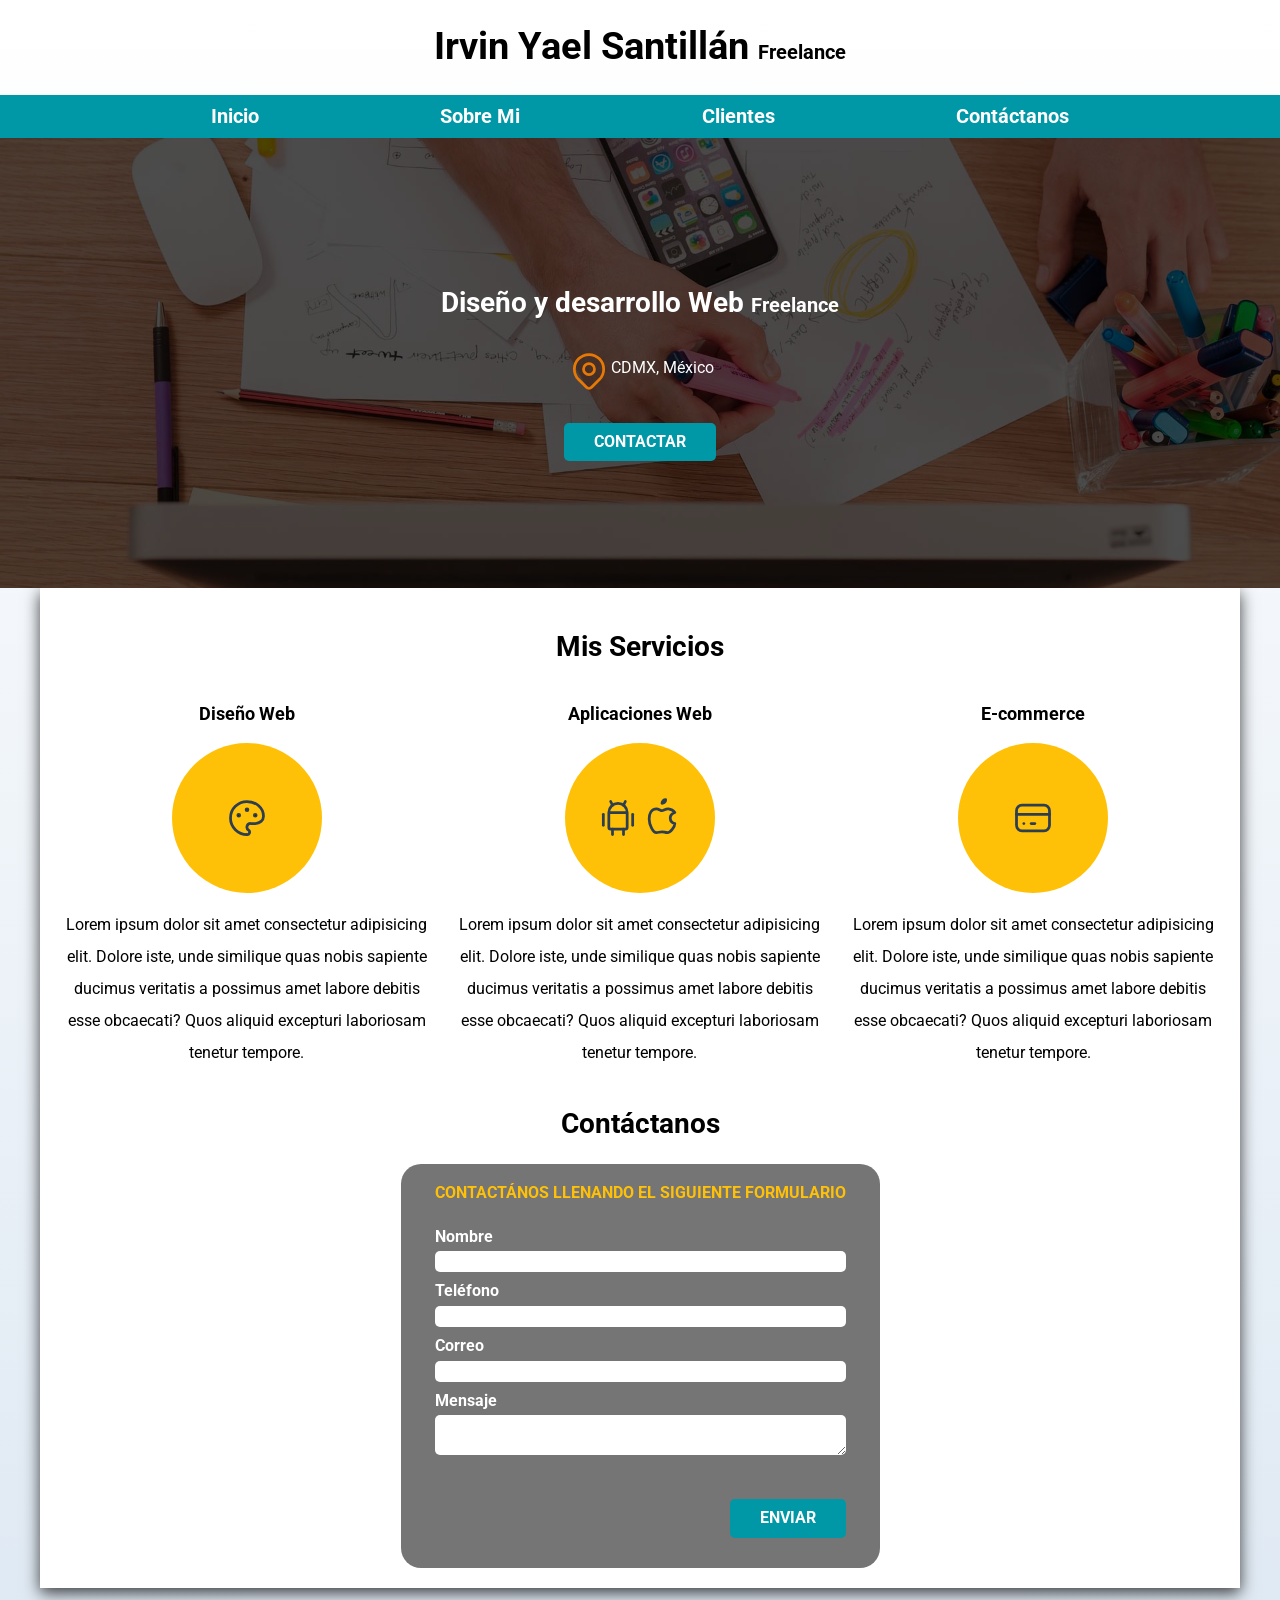
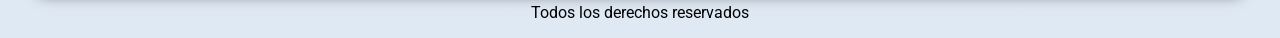
<file: index.html>
<!DOCTYPE html>
<html lang="en">
<head>
    <meta charset="UTF-8">
    <meta http-equiv="X-UA-Compatible" content="IE=edge">
    <meta name="viewport" content="width=device-width, initial-scale=1.0">
    <link href="./css/normalize.css" rel="stylesheet">
    <link href="./css/style.css" rel="stylesheet">
    <title>Diseñador Freelance</title>
</head>
<body>
    <header>
        <h1>Irvin Yael Santillán <span>Freelance</span></h1>
    </header>
    <div class="nav-background">
        <nav class="container"> 
            <a href="./index.html">Inicio</a>
            <a href="#">Sobre Mi</a>
            <a href="#">Clientes</a>
            <a href="#">Contáctanos</a>
        </nav>
    </div>

    <section class="hero">
        <div class="container-hero">
            <h2>Diseño y desarrollo Web <span>Freelance</span></h2>
            <div class="ubicacion">
                <svg xmlns="http://www.w3.org/2000/svg" class="icon icon-tabler icon-tabler-map-pin" width="44" height="44" viewBox="0 0 24 24" stroke-width="1.5" stroke="#E67906" fill="none" stroke-linecap="round" stroke-linejoin="round">
                    <path stroke="none" d="M0 0h24v24H0z" fill="none"/>
                    <circle cx="12" cy="11" r="3" />
                    <path d="M17.657 16.657l-4.243 4.243a2 2 0 0 1 -2.827 0l-4.244 -4.243a8 8 0 1 1 11.314 0z" />
                </svg>
                <p>CDMX, México</p>
            </div>  
            <a class="button" href="#">Contactar</a>
        </div>
        
    </section>

    <main class="container_services shadow">
        <h2>Mis Servicios</h2>
        <div class="services">
            <section class="service">
                <h3>Diseño Web</h3>
                <div class="iconos">
                    <svg xmlns="http://www.w3.org/2000/svg" class="icon icon-tabler icon-tabler-palette" width="44" height="44" viewBox="0 0 24 24" stroke-width="1.5" stroke="#2c3e50" fill="none" stroke-linecap="round" stroke-linejoin="round">
                        <path stroke="none" d="M0 0h24v24H0z" fill="none"/>
                        <path d="M12 21a9 9 0 1 1 0 -18a9 8 0 0 1 9 8a4.5 4 0 0 1 -4.5 4h-2.5a2 2 0 0 0 -1 3.75a1.3 1.3 0 0 1 -1 2.25" />
                        <circle cx="7.5" cy="10.5" r=".5" fill="currentColor" />
                        <circle cx="12" cy="7.5" r=".5" fill="currentColor" />
                        <circle cx="16.5" cy="10.5" r=".5" fill="currentColor" />
                    </svg>
                </div>
                <p>Lorem ipsum dolor sit amet consectetur adipisicing elit.
                   Dolore iste, unde similique quas nobis sapiente ducimus veritatis
                   a possimus amet labore debitis esse obcaecati?
                   Quos aliquid excepturi laboriosam tenetur tempore.</p>
            </section>
    
            <section class="service">
                <h3>Aplicaciones Web</h3>
                <div class="iconos">
                    <svg xmlns="http://www.w3.org/2000/svg" class="icon icon-tabler icon-tabler-brand-android" width="44" height="44" viewBox="0 0 24 24" stroke-width="1.5" stroke="#2c3e50" fill="none" stroke-linecap="round" stroke-linejoin="round">
                        <path stroke="none" d="M0 0h24v24H0z" fill="none"/>
                        <line x1="4" y1="10" x2="4" y2="16" />
                        <line x1="20" y1="10" x2="20" y2="16" />
                        <path d="M7 9h10v8a1 1 0 0 1 -1 1h-8a1 1 0 0 1 -1 -1v-8a5 5 0 0 1 10 0" />
                        <line x1="8" y1="3" x2="9" y2="5" />
                        <line x1="16" y1="3" x2="15" y2="5" />
                        <line x1="9" y1="18" x2="9" y2="21" />
                        <line x1="15" y1="18" x2="15" y2="21" />
                    </svg>  
                    <svg xmlns="http://www.w3.org/2000/svg" class="icon icon-tabler icon-tabler-brand-apple" width="44" height="44" viewBox="0 0 24 24" stroke-width="1.5" stroke="#2c3e50" fill="none" stroke-linecap="round" stroke-linejoin="round">
                        <path stroke="none" d="M0 0h24v24H0z" fill="none"/>
                        <path d="M9 7c-3 0 -4 3 -4 5.5c0 3 2 7.5 4 7.5c1.088 -.046 1.679 -.5 3 -.5c1.312 0 1.5 .5 3 .5s4 -3 4 -5c-.028 -.01 -2.472 -.403 -2.5 -3c-.019 -2.17 2.416 -2.954 2.5 -3c-1.023 -1.492 -2.951 -1.963 -3.5 -2c-1.433 -.111 -2.83 1 -3.5 1c-.68 0 -1.9 -1 -3 -1z" />
                        <path d="M12 4a2 2 0 0 0 2 -2a2 2 0 0 0 -2 2" />
                    </svg>  
                </div>
                <p>Lorem ipsum dolor sit amet consectetur adipisicing elit.
                    Dolore iste, unde similique quas nobis sapiente ducimus veritatis
                    a possimus amet labore debitis esse obcaecati?  
                    Quos aliquid excepturi laboriosam tenetur tempore.</p> 
            </section>
    
            <section class="service">
                <h3>E-commerce</h3>
                <div class="iconos">
                    <svg xmlns="http://www.w3.org/2000/svg" class="icon icon-tabler icon-tabler-credit-card" width="44" height="44" viewBox="0 0 24 24" stroke-width="1.5" stroke="#2c3e50" fill="none" stroke-linecap="round" stroke-linejoin="round">
                        <path stroke="none" d="M0 0h24v24H0z" fill="none"/>
                        <rect x="3" y="5" width="18" height="14" rx="3" />
                        <line x1="3" y1="10" x2="21" y2="10" />
                        <line x1="7" y1="15" x2="7.01" y2="15" />
                        <line x1="11" y1="15" x2="13" y2="15" />
                      </svg>
                </div>
                <p>Lorem ipsum dolor sit amet consectetur adipisicing elit.    
                   Dolore iste, unde similique quas nobis sapiente ducimus veritatis     
                   a possimus amet labore debitis esse obcaecati?       
                   Quos aliquid excepturi laboriosam tenetur tempore.</p> 
            </section>
        </div>
    

        <section>
            <h2>Contáctanos</h2>
            <form class="form">
                <fieldset>
                    <legend>Contactános llenando el siguiente formulario</legend>
                    <div class="contenedor-campos">
                        <div class="campo">
                            <label>Nombre</label>
                            <input type="text">
                        </div>
                        <div class="campo">
                            <label>Teléfono</label>
                            <input type="tel">
                        </div>
                        <div class="campo">
                            <label>Correo</label>
                            <input type="email">
                        </div>
                        <div class="campo">
                            <label>Mensaje</label>
                            <textarea></textarea>
                        </div>
                    </div>
                    <div class="alinear-derecha">
                        <button class="button" type="submit" value="Enviar">Enviar</button>
                    </div>
                </fieldset>
            </form>
        </section>
    </main>

    <footer>
        <p>Todos los derechos reservados</p>
    </footer>    
            
</body>
</html>
</file>
<file: css/style.css>
@import url('https://fonts.googleapis.com/css2?family=Roboto:ital,wght@0,100;0,400;0,700;1,100&display=swap');

:root {
    --blanco: #ffffff;
    --oscuro: #212121;
    --primario: #FFC107;
    --secundario: #0097A7;
    --gris: #757575;

    --fuente-principal: 3.8rem;
}
html { 
    font-size: 62.5%;
    box-sizing: border-box;
}
*, *:before, *:after {
    box-sizing: inherit;
}

body{
    font-size: 16px;
    font-family: 'Roboto';
    background-image: linear-gradient(to top, #DFe9f3 0%, var(--blanco) 100%);
}

h1 {
    text-align: center;
    font-size: 3.8rem;
}
h2 {
    text-align: center;
    font-size: 2.8rem;
}
h3 {
    text-align: center;
    font-size: 1.8rem;
}

span {
    font-size: 2rem;
}
footer{
    text-align: center;
}

.button{
    background-color: var(--secundario);
    padding: 1rem 3rem;
    margin-top: 3rem;
    color: var(--blanco);
    text-decoration: none;
    text-transform: uppercase;
    font-weight: bold;
    border-radius: .5rem;
    border: none;
}
.button:hover{
    cursor: pointer;
}

.shadow{
    -webkit-box-shadow: 0px 5px 15px 0px rgba(0,0,0,0.75);
    -moz-box-shadow: 0px 5px 15px 0px rgba(0,0,0,0.75);
    box-shadow: 0px 5px 15px 0px rgba(0,0,0,0.75);
    background-color: var(--blanco);
    padding: 2rem;
}
.alinear-derecha{
    display: flex;
    justify-content: flex-end;
}

/* Menú de navegación*/
.nav-background {
    background-color: var(--secundario);
}

.container {
    max-width: 120rem;
    margin: 0 auto;
    display: flex;
    justify-content: space-evenly;
}
.container_services {
    max-width: 120rem;
    margin: 0 auto;
    display: flex;
    flex-direction: column;
    align-items: center;
}

.container a {
    color: var(--blanco);
    text-decoration: none;
    font-weight: bold;
    font-size: 2rem;
    padding: 1rem;
}

.container a:hover{
    background-color: var(--primario);
    color: var(--oscuro);

}
/*Termina menú de navegación

/* Inicio Slider*/
.hero {
    background-image: url(../img/hero.jpg);
    background-repeat: no-repeat;
    background-size: cover;
    height: 450px;
    position: relative;
}
.container-hero {
    position: absolute;
    background-color: rgba(0, 0, 0, .7);
    width: 100%;
    height: 100%;
    display: flex;
    flex-direction: column;
    align-items: center;
    justify-content: center;
}

.container-hero h2,
.container-hero p{
    color: var(--blanco);
}

.ubicacion{
    display: flex;
    align-items: flex-end;
}
/* Fin Slider */

/* Servicios */
.services{
    display: grid;
    grid-template-columns: 1fr 1fr 1fr;
    column-gap: 2rem;
    
}
.service{
    display: flex;
    flex-direction: column;
    align-items: center;
}

.service p{
    line-height: 2;
    text-align: center;
}

.service .iconos{
    height: 15rem;
    width: 15rem;
    background-color: var(--primario);
    border-radius: 50%;
    display: flex;
    justify-content: center;
    align-items: center;
}
/* Fin Servicios */ 

/* Contactanos */
.form{
    background-color: var(--gris);
    padding: 2rem;
    border-radius: 2rem;
}
.form fieldset{
    border: none;
    
}
.form legend{
    text-align: center;
    text-transform: uppercase;
    font-weight: bold;
    margin-bottom: 2rem;
    color: var(--primario);
}
.campo{
    margin-bottom: 1rem;

}

.campo label{
    color:  var(--blanco);
    font-weight: bold;
    margin-bottom: .5rem;
    display: block;
}

input, textarea{
    width: 100%;
    border: none;
    padding: 1.5px;
    border-radius: .5rem;

}
/*<-----> Responive Desing <----->*/

/* Start SmartPhone*/
@media (max-width:480px){
   .container{
       flex-direction: column;
    }
    .services{
        display: grid;
        display: flex;
        flex-direction: column;
        align-items: end;
}
}

/* End Smart Phone*/

/*Start Tablet*/
@media (min-width:768px){
    .container{

        flex-direction: row;
        
    }
 }
 /* End Tablet/

 /*Start Laptop*/
@media (min-width:1140){}

 /* End Laptop/

  /*Start Desktop*/
@media (min-width:1400){}

 /* End Desktop/
</file>
